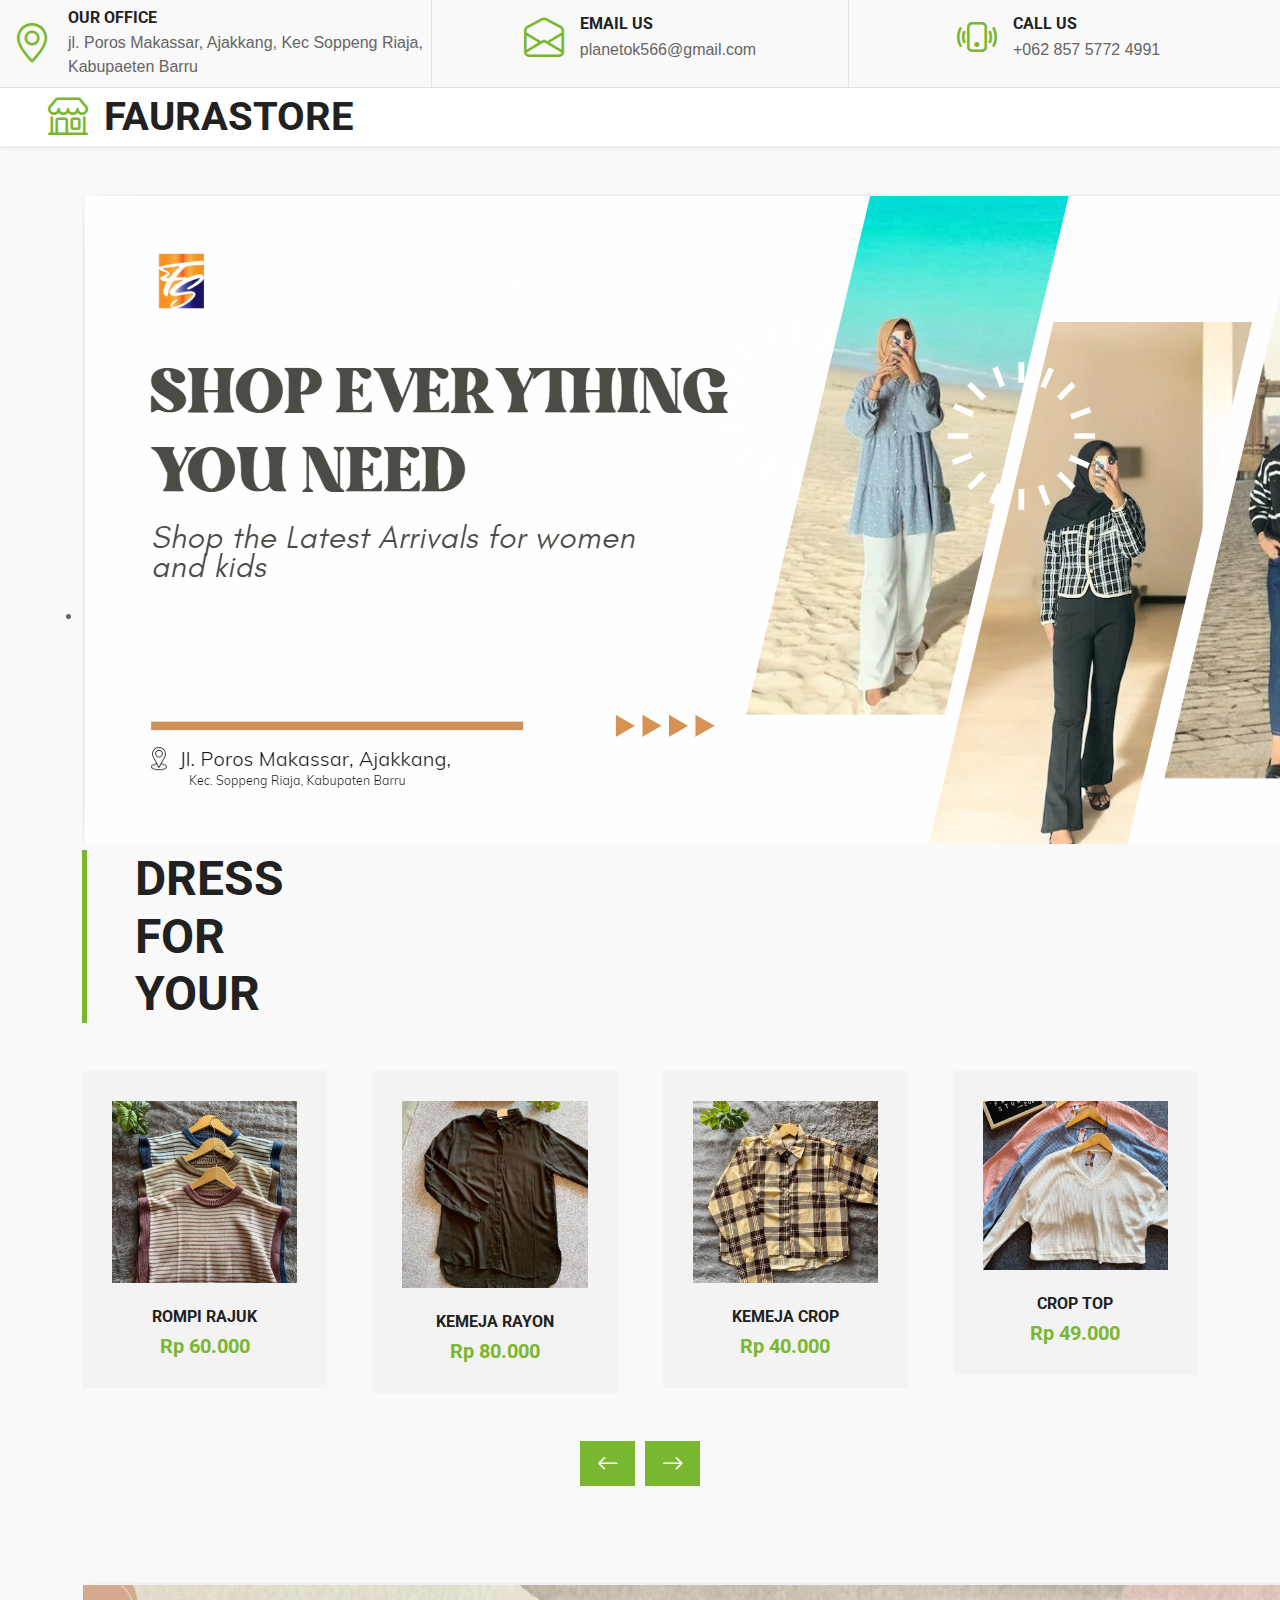
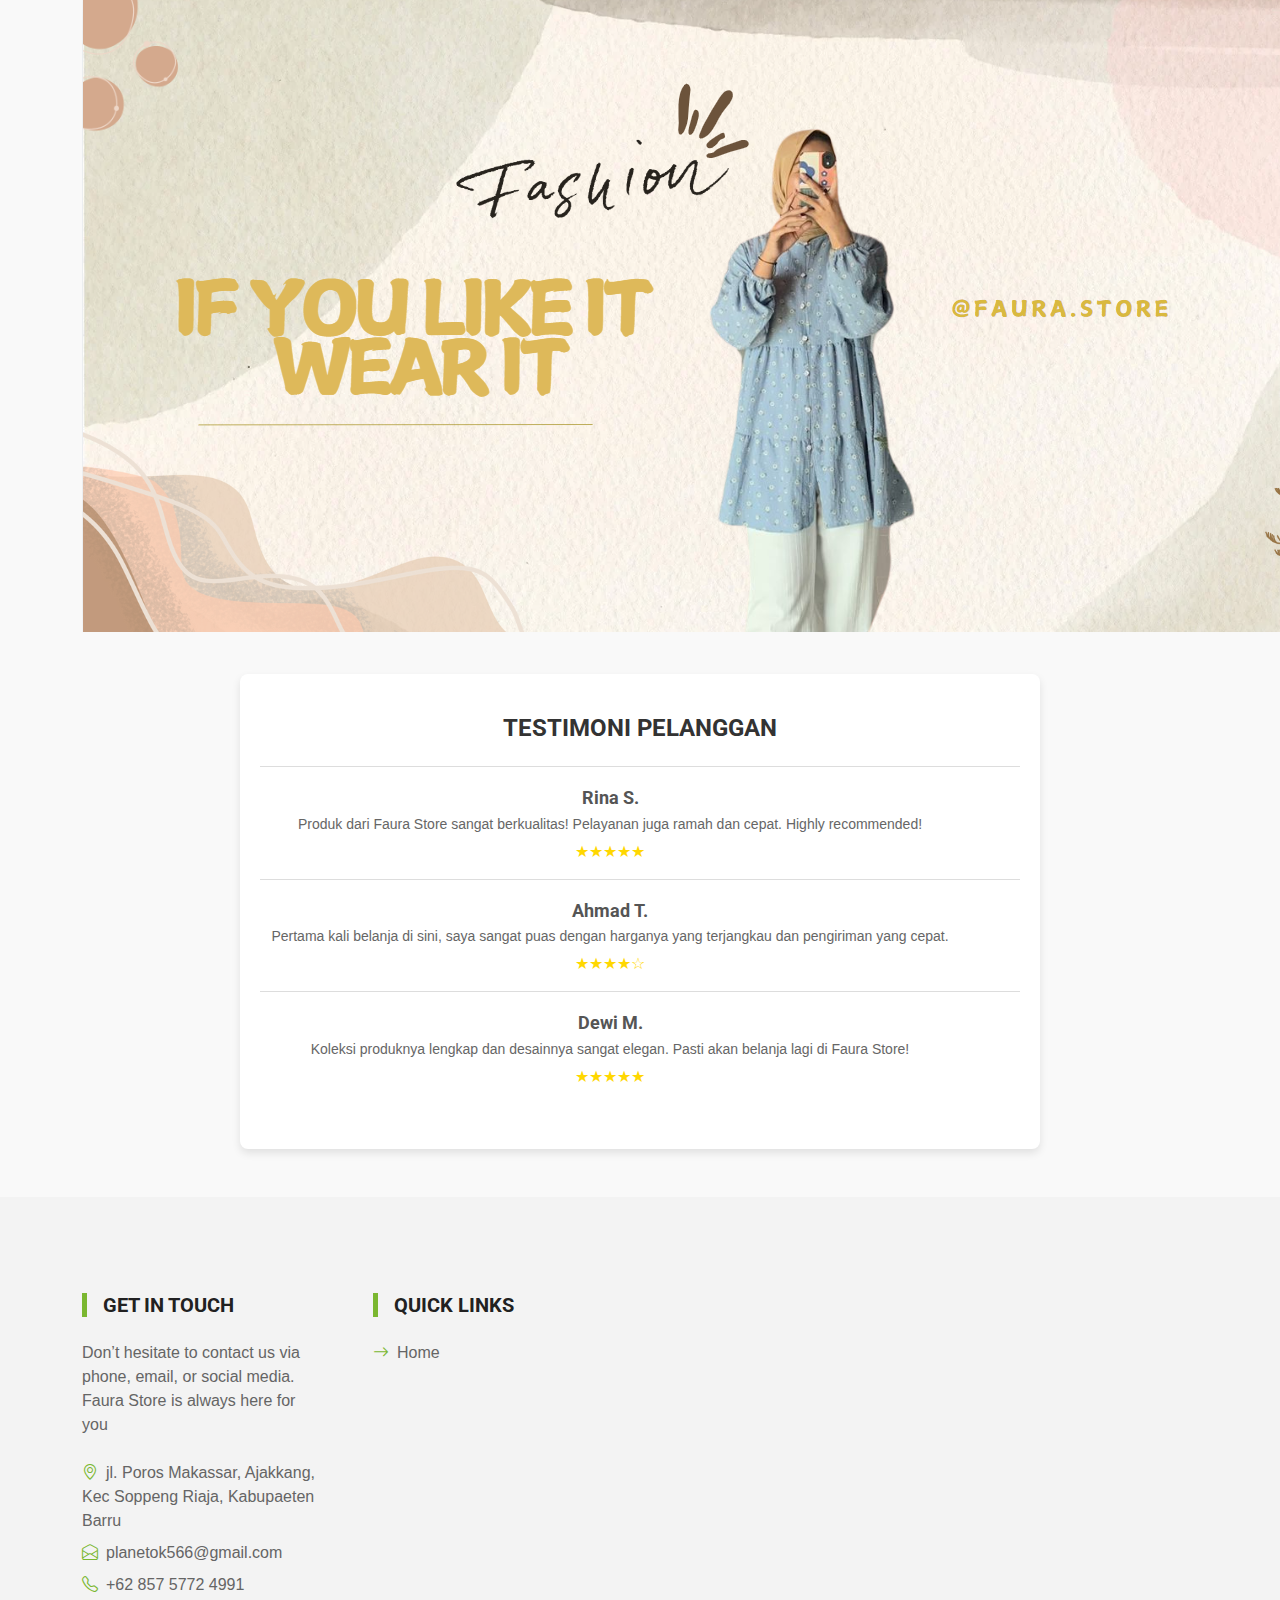
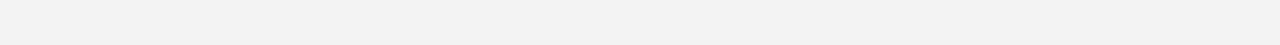
<file: index.html>
<!DOCTYPE html>
<html lang="en">

<head>
    <meta charset="utf-8">
    <title>FauraStore - Fashion Shop</title>

    <!-- Favicon -->
    <link href="img/favicon.ico" rel="icon">

    <!-- Google Web Fonts -->
    <link rel="preconnect" href="https://fonts.gstatic.com">
    <link href="https://fonts.googleapis.com/css2?family=Poppins&family=Roboto:wght@700&display=swap" rel="stylesheet">  

    <!-- Icon Font Stylesheet -->
    <link href="https://cdn.jsdelivr.net/npm/bootstrap-icons@1.4.1/font/bootstrap-icons.css" rel="stylesheet">
    <link href="lib/flaticon/font/flaticon.css" rel="stylesheet">

    <!-- Libraries Stylesheet -->
    <link href="lib/owlcarousel/assets/owl.carousel.min.css" rel="stylesheet">

    <!-- Customized Bootstrap Stylesheet -->
    <link href="css/bootstrap.min.css" rel="stylesheet">

    <!-- Template Stylesheet -->
    <link href="css/style.css" rel="stylesheet">
</head>

<body>
    <!-- Topbar Start -->
    <div class="container-fluid border-bottom d-none d-lg-block">
        <div class="row gx-0">
            <div class="col-lg-4 text-center py-2">
                <div class="d-inline-flex align-items-center">
                    <i class="bi bi-geo-alt fs-1 text-primary me-3"></i>
                    <div class="text-start">
                        <h6 class="text-uppercase mb-1">Our Office</h6>
                        <span>jl. Poros Makassar, Ajakkang, Kec Soppeng Riaja, Kabupaeten Barru</span>
                    </div>
                </div>
            </div>
            <div class="col-lg-4 text-center border-start border-end py-2">
                <div class="d-inline-flex align-items-center">
                    <i class="bi bi-envelope-open fs-1 text-primary me-3"></i>
                    <div class="text-start">
                        <h6 class="text-uppercase mb-1">Email Us</h6>
                        <span>planetok566@gmail.com</span>
                    </div>
                </div>
            </div>
            <div class="col-lg-4 text-center py-2">
                <div class="d-inline-flex align-items-center">
                    <i class="bi bi-phone-vibrate fs-1 text-primary me-3"></i>
                    <div class="text-start">
                        <h6 class="text-uppercase mb-1">Call Us</h6>
                        <span>+062 857 5772 4991</span>
                    </div>
                </div>
            </div>
        </div>
    </div>
    <!-- Topbar End -->


    <!-- Navbar Start -->
    <nav class="navbar navbar-expand-lg bg-white navbar-light shadow-sm py-3 py-lg-0 px-3 px-lg-0">
        <a href="index.html" class="navbar-brand ms-lg-5">
            <h1 class="m-0 text-uppercase text-dark"><i class="bi bi-shop fs-1 text-primary me-3"></i>FauraStore</h1>
        </a>
        <button class="navbar-toggler" type="button" data-bs-toggle="collapse" data-bs-target="#navbarCollapse">
            <span class="navbar-toggler-icon"></span>
        </button>
        <div class="collapse navbar-collapse" id="navbarCollapse">
            <div class="navbar-nav ms-auto py-0">
        </div>
    </nav>
    <!-- Navbar End -->


    <!-- Video Modal Start -->
    <div class="modal fade" id="videoModal" tabindex="-1" aria-labelledby="exampleModalLabel" aria-hidden="true">
        <div class="modal-dialog">
            <div class="modal-content rounded-0">
                <div class="modal-header">
                    <h5 class="modal-title" id="exampleModalLabel">Youtube Video</h5>
                    <button type="button" class="btn-close" data-bs-dismiss="modal" aria-label="Close"></button>
                </div>
                <div class="modal-body">
                    <!-- 16:9 aspect ratio -->
                    <div class="ratio ratio-16x9">
                        <iframe class="embed-responsive-item" src="" id="video" allowfullscreen allowscriptaccess="always"
                            allow="autoplay"></iframe>
                    </div>
                </div>
            </div>
        </div>
    </div>
    <!-- Video Modal End -->


    <!-- About Start -->
    <div class="container-fluid py-5">
        <div class="container">
            <div class="row gx-5">
                <div class="col-lg-5 mb-5 mb-lg-0" style="min-height: 400px;">
                    <div class="position-relative h-100">
                        <img class="position-absolute w-200 h-150 rounded" src="img/hero.png" style="object-fit: cover;">
                    </div>
                            <li class="nav-item w-50" role="presentation">
                                <button class="nav-link text-uppercase w-100" id="pills-2-tab" data-bs-toggle="pill"
                                    data-bs-target="#pills-2" type="button" role="tab" aria-controls="pills-2"
                                    aria-selected="false">Our Vission</button>
                            </li>
                        </ul>
                        <div class="tab-content" id="pills-tabContent">
                            <div class="tab-pane fade show active" id="pills-1" role="tabpanel" aria-labelledby="pills-1-tab">
                                <p class="mb-0">Tempor erat elitr at rebum at at clita aliquyam consetetur. Diam dolor diam ipsum et, tempor voluptua sit consetetur sit. Aliquyam diam amet diam et eos sadipscing labore. Clita erat ipsum et lorem et sit, sed stet no labore lorem sit. Sanctus clita duo justo et tempor consetetur takimata eirmod, dolores takimata consetetur invidunt magna dolores aliquyam dolores dolore. Amet erat amet et magna</p>
                            </div>
                            <div class="tab-pane fade" id="pills-2" role="tabpanel" aria-labelledby="pills-2-tab">
                                <p class="mb-0">Tempor erat elitr at rebum at at clita aliquyam consetetur. Diam dolor diam ipsum et, tempor voluptua sit consetetur sit. Aliquyam diam amet diam et eos sadipscing labore. Clita erat ipsum et lorem et sit, sed stet no labore lorem sit. Sanctus clita duo justo et tempor consetetur takimata eirmod, dolores takimata consetetur invidunt magna dolores aliquyam dolores dolore. Amet erat amet et magna</p>
                            </div>
                        </div>
                    </div>
                </div>
            </div>
        </div>
    </div>
    <!-- About End -->

    <p>&nbsp;&nbsp;&nbsp;&nbsp;&nbsp;&nbsp;&nbsp;&nbsp;</p>
    <p>&nbsp;&nbsp;&nbsp;&nbsp;&nbsp;&nbsp;&nbsp;&nbsp;</p>
    <p>&nbsp;&nbsp;&nbsp;&nbsp;&nbsp;&nbsp;&nbsp;&nbsp;</p>
    <p>&nbsp;&nbsp;&nbsp;&nbsp;&nbsp;&nbsp;&nbsp;&nbsp;</p>

    <!-- Products Start -->
    <div class="container-fluid py-5">
        <div class="container">
            <div class="border-start border-5 border-primary ps-5 mb-5" style="max-width: 100px;">
                <h1 class="display-5 text-uppercase mb-0">Dress For Your</h1>
            </div>
            <div class="owl-carousel product-carousel">
                <div class="pb-5">
                    <div class="product-item position-relative bg-light d-flex flex-column text-center">
                        <img class="img-fluid mb-4" src="img/product-1.jpg" alt="">
                        <h6 class="text-uppercase">Rompi rajuk</h6>
                        <h5 class="text-primary mb-0">Rp 60.000</h5>
                        <div class="btn-action d-flex justify-content-center">
                            <a class="btn btn-primary py-2 px-3" href=""><i class="bi bi-cart"></i></a>
                            <a class="btn btn-primary py-2 px-3" href=""><i class="bi bi-eye"></i></a>
                        </div>
                    </div>
                </div>
                <div class="pb-5">
                    <div class="product-item position-relative bg-light d-flex flex-column text-center">
                        <img class="img-fluid mb-4" src="img/product-2.jpg" alt="">
                        <h6 class="text-uppercase">Kemeja rayon</h6>
                        <h5 class="text-primary mb-0">Rp 80.000</h5>
                        <div class="btn-action d-flex justify-content-center">
                            <a class="btn btn-primary py-2 px-3" href=""><i class="bi bi-cart"></i></a>
                            <a class="btn btn-primary py-2 px-3" href=""><i class="bi bi-eye"></i></a>
                        </div>
                    </div>
                </div>
                <div class="pb-5">
                    <div class="product-item position-relative bg-light d-flex flex-column text-center">
                        <img class="img-fluid mb-4" src="img/product-3.jpg" alt="">
                        <h6 class="text-uppercase">Kemeja crop</h6>
                        <h5 class="text-primary mb-0">Rp 40.000</h5>
                        <div class="btn-action d-flex justify-content-center">
                            <a class="btn btn-primary py-2 px-3" href=""><i class="bi bi-cart"></i></a>
                            <a class="btn btn-primary py-2 px-3" href=""><i class="bi bi-eye"></i></a>
                        </div>
                    </div>
                </div>
                <div class="pb-5">
                    <div class="product-item position-relative bg-light d-flex flex-column text-center">
                        <img class="img-fluid mb-4" src="img/product-4.jpg" alt="">
                        <h6 class="text-uppercase">crop top</h6>
                        <h5 class="text-primary mb-0">Rp 49.000</h5>
                        <div class="btn-action d-flex justify-content-center">
                            <a class="btn btn-primary py-2 px-3" href=""><i class="bi bi-cart"></i></a>
                            <a class="btn btn-primary py-2 px-3" href=""><i class="bi bi-eye"></i></a>
                        </div>
                    </div>
                </div>
                <div class="pb-5">
                    <div class="product-item position-relative bg-light d-flex flex-column text-center">
                        <img class="img-fluid mb-4" src="img/product-5.jpg" alt="">
                        <h6 class="text-uppercase">Jaket crop</h6>
                        <h5 class="text-primary mb-0">Rp 70.000 </h5>
                        <div class="btn-action d-flex justify-content-center">
                            <a class="btn btn-primary py-2 px-3" href=""><i class="bi bi-cart"></i></a>
                            <a class="btn btn-primary py-2 px-3" href=""><i class="bi bi-eye"></i></a>
                        </div>
                    </div>
                </div>
            </div>
        </div>
    </div>
    <!-- Products End -->

     <!-- About Start -->
     <div class="container-fluid py-5">
        <div class="container">
            <div class="row gx-5">
                <div class="col-lg-5 mb-5 mb-lg-0" style="min-height: 300px;">
                    <div class="position-relative h-100">
                        <img class="position-absolute w-150 h-150 rounded" src="img/foto.png" style="object-fit: cover;">
                    </div>

                            </li>
                        </ul>
                            </div>
                        </div>
                    </div>
                </div>
            </div>
        </div>
    </div>
    <!-- About End -->

    <p>&nbsp;&nbsp;&nbsp;&nbsp;&nbsp;&nbsp;&nbsp;&nbsp;</p>
    <p>&nbsp;&nbsp;&nbsp;&nbsp;&nbsp;&nbsp;&nbsp;&nbsp;</p>
    <p>&nbsp;&nbsp;&nbsp;&nbsp;&nbsp;&nbsp;&nbsp;&nbsp;</p>
    <p>&nbsp;&nbsp;&nbsp;&nbsp;&nbsp;&nbsp;&nbsp;&nbsp;</p>
    <p>&nbsp;&nbsp;&nbsp;&nbsp;&nbsp;&nbsp;&nbsp;&nbsp;</p>
    <p>&nbsp;&nbsp;&nbsp;&nbsp;&nbsp;&nbsp;&nbsp;&nbsp;</p>
    <p>&nbsp;&nbsp;&nbsp;&nbsp;&nbsp;&nbsp;&nbsp;&nbsp;</p>
    <p>&nbsp;&nbsp;&nbsp;&nbsp;&nbsp;&nbsp;&nbsp;&nbsp;</p>
    
    <!-- Testimonial Start -->
   <!DOCTYPE html>
<html lang="en">
<head>
  <meta charset="UTF-8">
  <meta name="viewport" content="width=device-width, initial-scale=1.0">
  <title>Testimoni Produk - Faura Store</title>
</head>
<body>
  <div class="testimonial-section">
    <div class="testimonial-header">
      <h1>TESTIMONI PELANGGAN</h1>
    <div class="testimonial-card">
      </div>
      <div class="content">
        <h3>Rina S.</h3>
        <p>Produk dari Faura Store sangat berkualitas! Pelayanan juga ramah dan cepat. Highly recommended!</p>
        <div class="rating">★★★★★</div>
      </div>
    <div class="testimonial-card">
      </div>
      <div class="content">
        <h3>Ahmad T.</h3>
        <p>Pertama kali belanja di sini, saya sangat puas dengan harganya yang terjangkau dan pengiriman yang cepat.</p>
        <div class="rating">★★★★☆</div>
      </div>
    <div class="testimonial-card">
      </div>
      <div class="content">
        <h3>Dewi M.</h3>
        <p>Koleksi produknya lengkap dan desainnya sangat elegan. Pasti akan belanja lagi di Faura Store!</p>
        <div class="rating">★★★★★</div>
      </div>
    </div>
  </div>
</body>
</html>
    <!-- Testimonial End -->
    

    <!-- Footer Start -->
    <div class="container-fluid bg-light mt-5 py-5">
        <div class="container pt-5">
            <div class="row g-5">
                <div class="col-lg-3 col-md-6">
                    <h5 class="text-uppercase border-start border-5 border-primary ps-3 mb-4">Get In Touch</h5>
                    <p class="mb-4">Don’t hesitate to contact us via phone, email, or social media. Faura Store is always here for you</p>
                    <p class="mb-2"><i class="bi bi-geo-alt text-primary me-2"></i>jl. Poros Makassar, Ajakkang, Kec Soppeng Riaja, Kabupaeten Barru</p>
                    <p class="mb-2"><i class="bi bi-envelope-open text-primary me-2"></i>planetok566@gmail.com</p>
                    <p class="mb-0"><i class="bi bi-telephone text-primary me-2"></i>+62 857 5772 4991</p>
                </div>
                <div class="col-lg-3 col-md-6">
                    <h5 class="text-uppercase border-start border-5 border-primary ps-3 mb-4">Quick Links</h5>
                    <div class="d-flex flex-column justify-content-start">
                        <a class="text-body mb-2" href="#"><i class="bi bi-arrow-right text-primary me-2"></i>Home</a>
                    </div>
                </div>


    <!-- JavaScript Libraries -->
    <script src="https://code.jquery.com/jquery-3.4.1.min.js"></script>
    <script src="https://cdn.jsdelivr.net/npm/bootstrap@5.0.0/dist/js/bootstrap.bundle.min.js"></script>
    <script src="lib/easing/easing.min.js"></script>
    <script src="lib/waypoints/waypoints.min.js"></script>
    <script src="lib/owlcarousel/owl.carousel.min.js"></script>

    <!-- Template Javascript -->
    <script src="js/main.js"></script>
</body>

</html>
</file>
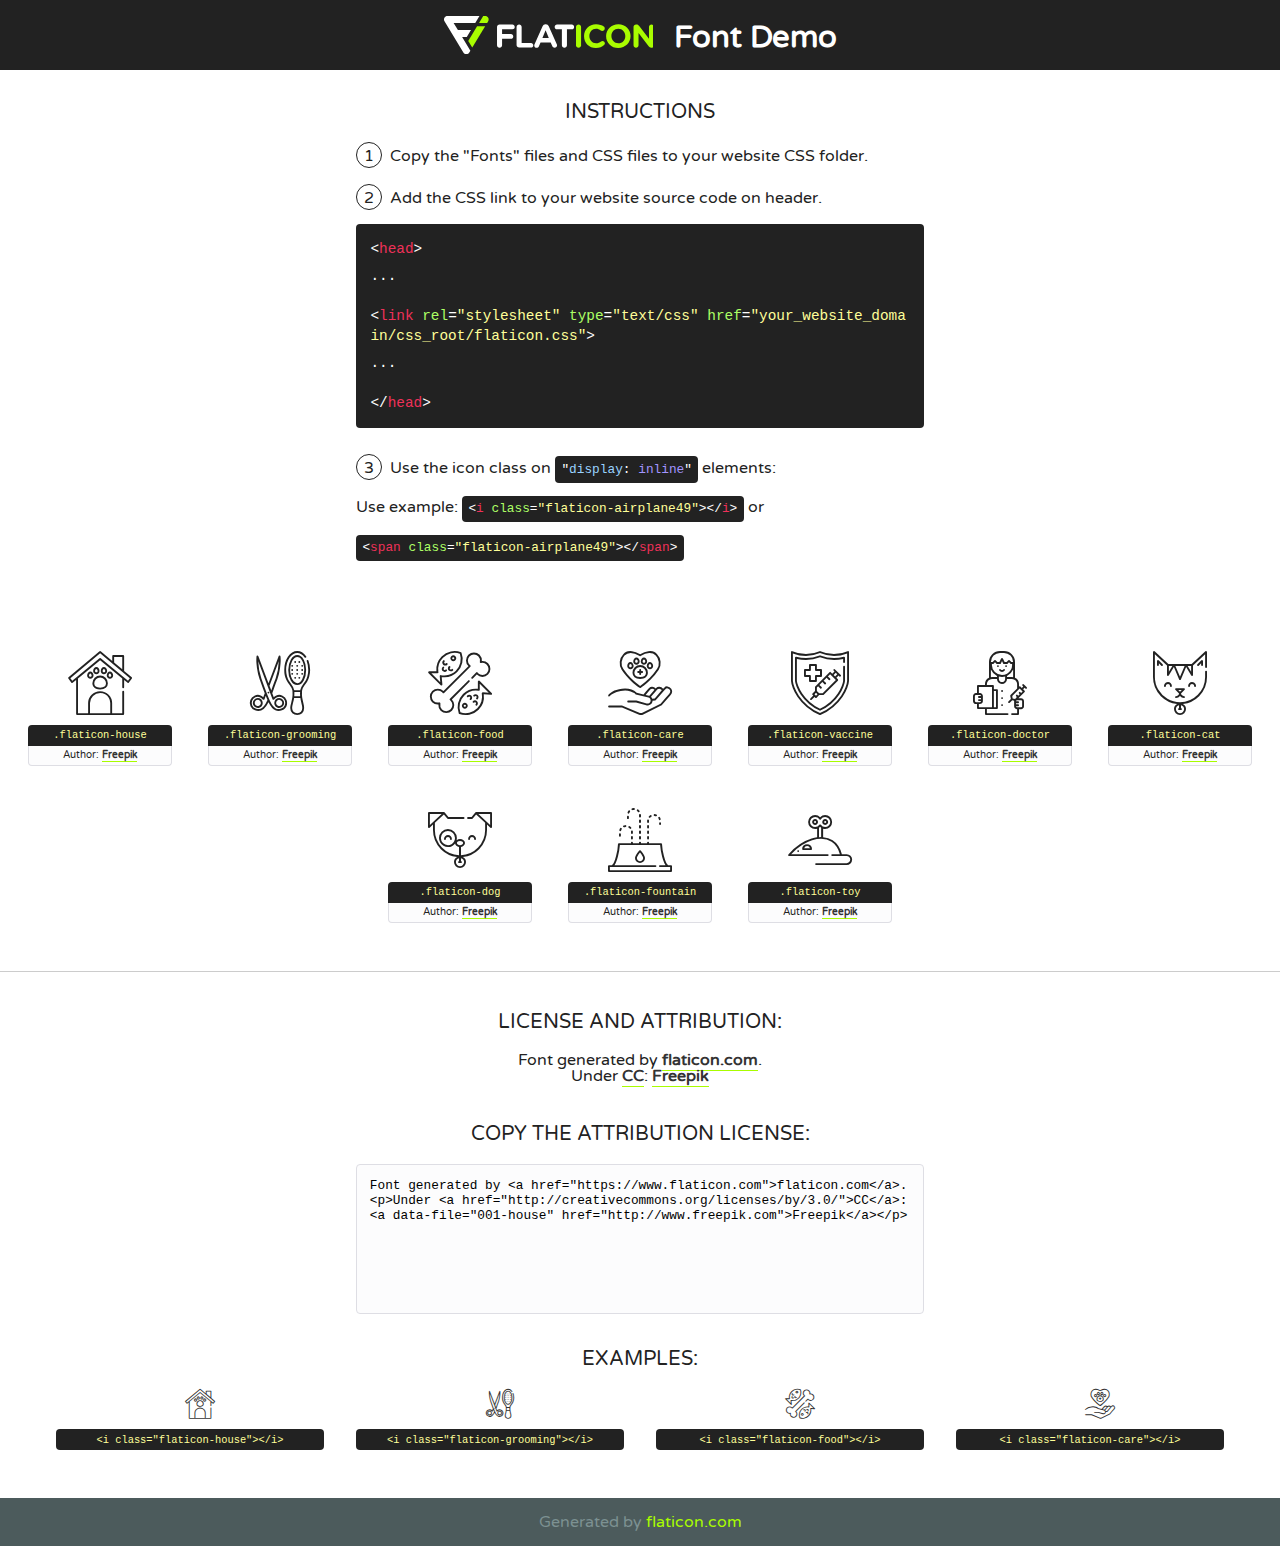
<file: lib/flaticon/font/flaticon.html>
<!DOCTYPE html>
<!--
  Flaticon icon font: Flaticon
  Creation date: 06/11/2020 05:08
-->
<html>
<!DOCTYPE html>
<html>

<head>
    <title>Flaticon WebFont</title>
    <link href="http://fonts.googleapis.com/css?family=Varela+Round" rel="stylesheet" type="text/css" />
    <link rel="stylesheet" type="text/css" href="flaticon.css">
    <meta charset="UTF-8">
    <style>
    html, body, div, span, applet, object, iframe,
    h1, h2, h3, h4, h5, h6, p, blockquote, pre,
    a, abbr, acronym, address, big, cite, code,
    del, dfn, em, img, ins, kbd, q, s, samp,
    small, strike, strong, sub, sup, tt, var,
    b, u, i, center,
    dl, dt, dd, ol, ul, li,
    fieldset, form, label, legend,
    table, caption, tbody, tfoot, thead, tr, th, td,
    article, aside, canvas, details, embed, 
    figure, figcaption, footer, header, hgroup, 
    menu, nav, output, ruby, section, summary,
    time, mark, audio, video {
        margin: 0;
        padding: 0;
        border: 0;
        font-size: 100%;
        font: inherit;
        vertical-align: baseline;
    }
    /* HTML5 display-role reset for older browsers */
    article, aside, details, figcaption, figure, 
    footer, header, hgroup, menu, nav, section {
        display: block;
    }
    body {
        line-height: 1;
    }
    ol, ul {
        list-style: none;
    }
    blockquote, q {
        quotes: none;
    }
    blockquote:before, blockquote:after,
    q:before, q:after {
        content: '';
        content: none;
    }
    table {
        border-collapse: collapse;
        border-spacing: 0;
    }
    body {
        font-family: 'Varela Round', Helvetica, Arial, sans-serif;
        font-size: 16px;
        color: #222;
    }
    a {
        color: #333;
        border-bottom: 1px solid #a9fd00;
        font-weight: bold;
        text-decoration: none;
    }
    * {
        -moz-box-sizing: border-box;
        -webkit-box-sizing: border-box;
        box-sizing: border-box;
        margin: 0;
        padding: 0;
    }
    [class^="flaticon-"]:before, [class*=" flaticon-"]:before, [class^="flaticon-"]:after, [class*=" flaticon-"]:after {
        font-family: Flaticon;
        font-size: 30px;
        font-style: normal;
        margin-left: 20px;
        color: #333;
    }
    .wrapper {
        max-width: 600px;
        margin: auto;
        padding: 0 1em;
    }
    .title {
        font-size: 1.25em;
        text-align: center;
        margin-bottom: 1em;
        text-transform: uppercase;
    }
    header {
        text-align: center;
        background-color: #222;
        color: #fff;
        padding: 1em;
    }
    header .logo {
        width: 210px;
        height: 38px;
        display: inline-block;
        vertical-align: middle;
        margin-right: 1em;
        border: none;
    }
    header strong {
        font-size: 1.95em;
        font-weight: bold;
        vertical-align: middle;
        margin-top: 5px;
        display: inline-block;
    }
    .demo {
        margin: 2em auto;
        line-height: 1.25em;
    }
    .demo ul li {
        margin-bottom: 1em;
    }
    .demo ul li .num {
        color: #222;
        border-radius: 20px;
        display: inline-block;
        width: 26px;
        padding: 3px;
        height: 26px;
        text-align: center;
        margin-right: 0.5em;
        border: 1px solid #222;
    }
    .demo ul li code {
        background-color: #222;
        border-radius: 4px;
        padding: 0.25em 0.5em;
        display: inline-block;
        color: #fff;
        font-family: Consolas,Monaco,Lucida Console,Liberation Mono,DejaVu Sans Mono,Bitstream Vera Sans Mono,Courier New, monospace;
        font-weight: lighter;
        margin-top: 1em;
        font-size: 0.8em;
        word-break: break-all;
    }
    .demo ul li code.big {
        padding: 1em;
        font-size: 0.9em;
    }
    .demo ul li code .red {
        color: #EF3159;
    }
    .demo ul li code .green {
        color: #ACFF65;
    }
    .demo ul li code .yellow {
        color: #FFFF99;
    }
    .demo ul li code .blue {
        color: #99D3FF;
    }
    .demo ul li code .purple {
        color: #A295FF;
    }
    .demo ul li code .dots {
        margin-top: 0.5em;
        display: block;
    }
    #glyphs {
        border-bottom: 1px solid #ccc;
        padding: 2em 0;
        text-align: center;
    }
    .glyph {
        display: inline-block;
        width: 9em;
        margin: 1em;
        text-align: center;
        vertical-align: top;
        background: #FFF;
    }
    .glyph .glyph-icon {
        padding: 10px;
        display: block;
        font-family:"Flaticon";
        font-size: 64px;
        line-height: 1;
    }
    .glyph .glyph-icon:before {
        font-size: 64px;
        color: #222;
        margin-left: 0;
    }
    .class-name {
        font-size: 0.65em;
        background-color: #222;
        color: #fff;
        border-radius: 4px 4px 0 0;
        padding: 0.5em;
        color: #FFFF99;
        font-family: Consolas,Monaco,Lucida Console,Liberation Mono,DejaVu Sans Mono,Bitstream Vera Sans Mono,Courier New, monospace;
    }
    .author-name {
        font-size: 0.6em;
        background-color: #fcfcfd;
        border: 1px solid #DEDEE4;
        border-top: 0;
        border-radius: 0 0 4px 4px;
        padding: 0.5em;
    }
    .class-name:last-child {
        font-size: 10px;
        color:#888;
    }
    .class-name:last-child a {
        font-size: 10px;
        color:#555;
    }
    .class-name:last-child a:hover {
        color:#a9fd00;
    }
    .glyph > input {
        display: block;
        width: 100px;
        margin: 5px auto;
        text-align: center;
        font-size: 12px;
        cursor: text;
    }
    .glyph > input.icon-input {
        font-family:"Flaticon";
        font-size: 16px;
        margin-bottom: 10px;
    }
    .attribution .title {
        margin-top: 2em;
    }
    .attribution textarea {
        background-color: #fcfcfd;
        padding: 1em;
        border: none;
        box-shadow: none;
        border: 1px solid #DEDEE4;
        border-radius: 4px;
        resize: none;
        width: 100%;
        height: 150px;
        font-size: 0.8em;
        font-family: Consolas,Monaco,Lucida Console,Liberation Mono,DejaVu Sans Mono,Bitstream Vera Sans Mono,Courier New, monospace;
        -webkit-appearance: none;
    }
    .iconsuse {
        margin: 2em auto;
        text-align: center;
        max-width: 1200px;
    }
    .iconsuse:after {
        content: '';
        display: table;
        clear: both;
    }
    .iconsuse .image {
        float: left;
        width: 25%;
        padding: 0 1em;
    }
    .iconsuse .image p {
        margin-bottom: 1em;
    }
    .iconsuse .image span {
        display: block;
        font-size: 0.65em;
        background-color: #222;
        color: #fff;
        border-radius: 4px;
        padding: 0.5em;
        color: #FFFF99;
        margin-top: 1em;
        font-family: Consolas,Monaco,Lucida Console,Liberation Mono,DejaVu Sans Mono,Bitstream Vera Sans Mono,Courier New, monospace;
    }
    #footer {
        text-align: center;
        background-color: #4C5B5C;
        color: #7c9192;
        padding: 1em;
    }
    #footer a {
        border: none;
        color: #a9fd00;
        font-weight: normal;
    }
    @media (max-width: 960px) {
        .iconsuse .image {
            width: 50%;
        }
    }
    @media (max-width: 560px) {
        .iconsuse .image {
            width: 100%;
        }
    }
    </style>
</head>

<body class="characters-off">

    <header>
        <a href="https://www.flaticon.com" target="_blank" class="logo">
            <svg version="1.1" xmlns="http://www.w3.org/2000/svg" xmlns:xlink="http://www.w3.org/1999/xlink" xmlns:a="http://ns.adobe.com/AdobeSVGViewerExtensions/3.0/" viewBox="0 0 560.875 102.036" enable-background="new 0 0 560.875 102.036" xml:space="preserve">
                <defs>
                </defs>
                <g>
                    <g class="letters">
                        <path fill="#ffffff" d="M141.596,29.675c0-3.777,2.985-6.767,6.764-6.767h34.438c3.426,0,6.15,2.728,6.15,6.15
                        c0,3.43-2.724,6.149-6.15,6.149h-27.674v13.091h23.719c3.429,0,6.151,2.724,6.151,6.15c0,3.43-2.723,6.149-6.151,6.149h-23.719
                        v17.574c0,3.773-2.986,6.761-6.764,6.761c-3.779,0-6.764-2.989-6.764-6.761V29.675z"></path>
                        <path fill="#ffffff" d="M193.844,29.149c0-3.781,2.985-6.767,6.764-6.767c3.776,0,6.763,2.985,6.763,6.767v42.957h25.039
                        c3.426,0,6.149,2.726,6.149,6.153c0,3.425-2.723,6.15-6.149,6.15h-31.802c-3.779,0-6.764-2.986-6.764-6.768V29.149z"></path>
                        <path fill="#ffffff" d="M241.891,75.71l21.438-48.407c1.492-3.341,4.215-5.357,7.906-5.357h0.792
                        c3.686,0,6.323,2.017,7.815,5.357l21.439,48.407c0.436,0.967,0.701,1.845,0.701,2.723c0,3.602-2.809,6.501-6.414,6.501
                        c-3.161,0-5.269-1.845-6.499-4.655l-4.132-9.661h-27.059l-4.301,10.102c-1.144,2.631-3.426,4.214-6.237,4.214
                        c-3.517,0-6.24-2.81-6.24-6.325C241.1,77.64,241.451,76.677,241.891,75.71z M279.932,58.666l-8.521-20.297l-8.526,20.297H279.932
                        z"></path>
                        <path fill="#ffffff" d="M314.864,35.387H301.86c-3.429,0-6.239-2.813-6.239-6.238c0-3.429,2.811-6.24,6.239-6.24h39.533
                        c3.426,0,6.237,2.811,6.237,6.24c0,3.425-2.811,6.238-6.237,6.238h-13.001v42.785c0,3.773-2.99,6.761-6.764,6.761
                        c-3.779,0-6.764-2.989-6.764-6.761V35.387z"></path>
                        <path fill="#A9FD00" d="M352.615,29.149c0-3.781,2.985-6.767,6.767-6.767c3.774,0,6.761,2.985,6.761,6.767v49.024
                        c0,3.773-2.987,6.761-6.761,6.761c-3.781,0-6.767-2.989-6.767-6.761V29.149z"></path>
                        <path fill="#A9FD00" d="M374.132,53.836v-0.179c0-17.481,13.178-31.801,32.065-31.801c9.22,0,15.459,2.458,20.557,6.238
                        c1.402,1.054,2.637,2.985,2.637,5.357c0,3.692-2.985,6.59-6.681,6.59c-1.845,0-3.071-0.702-4.044-1.319
                        c-3.776-2.813-7.729-4.393-12.562-4.393c-10.364,0-17.831,8.611-17.831,19.154v0.173c0,10.542,7.291,19.329,17.831,19.329
                        c5.715,0,9.492-1.756,13.359-4.834c1.049-0.874,2.458-1.491,4.039-1.491c3.429,0,6.325,2.813,6.325,6.236
                        c0,2.106-1.056,3.78-2.282,4.834c-5.539,4.834-12.036,7.733-21.878,7.733C387.572,85.464,374.132,71.493,374.132,53.836z"></path>
                        <path fill="#A9FD00" d="M433.009,53.836v-0.179c0-17.481,13.79-31.801,32.766-31.801c18.981,0,32.592,14.143,32.592,31.628v0.173
                        c0,17.483-13.785,31.807-32.769,31.807C446.625,85.464,433.009,71.32,433.009,53.836z M484.224,53.836v-0.179
                        c0-10.539-7.725-19.326-18.626-19.326c-10.893,0-18.449,8.611-18.449,19.154v0.173c0,10.542,7.73,19.329,18.626,19.329
                        C476.676,72.986,484.224,64.378,484.224,53.836z"></path>
                        <path fill="#A9FD00" d="M506.233,29.321c0-3.774,2.99-6.763,6.767-6.763h1.401c3.252,0,5.183,1.583,7.029,3.953l26.093,34.265
                        V29.059c0-3.692,2.99-6.677,6.681-6.677c3.683,0,6.671,2.985,6.671,6.677v48.934c0,3.78-2.987,6.765-6.764,6.765h-0.436
                        c-3.257,0-5.188-1.581-7.034-3.953l-27.056-35.492v32.944c0,3.687-2.985,6.676-6.678,6.676c-3.683,0-6.673-2.989-6.673-6.676
                        V29.321z"></path>
                    </g>
                    <g class="insignia">
                        <path fill="#ffffff" d="M48.372,56.137h12.517l11.156-18.537H37.186L25.688,18.539h57.825L94.668,0H9.271
                        C5.925,0,2.842,1.801,1.198,4.716c-1.644,2.907-1.593,6.482,0.134,9.343l50.38,83.501c1.678,2.781,4.689,4.476,7.938,4.476
                        c3.246,0,6.257-1.695,7.935-4.476l2.898-4.804L48.372,56.137z"></path>
                        <g class="i">
                            <path fill="#A9FD00" d="M93.575,18.539h0.031v0.004l21.652,0.004l2.705-4.488c1.727-2.861,1.778-6.436,0.133-9.343
                            C116.454,1.801,113.371,0,110.026,0h-5.294L93.575,18.539z"></path>
                            <polygon fill="#A9FD00" points="88.291,27.356 64.725,66.486 75.519,84.404 109.942,27.356"></polygon>
                        </g>
                    </g>
                </g>
            </svg>
        </a>
        <strong>Font Demo</strong>
    </header>


    <section class="demo wrapper">

        <p class="title">Instructions</p>

        <ul>
            <li>
                <span class="num">1</span>Copy the "Fonts" files and CSS files to your website CSS folder.
            </li>
            <li>
                <span class="num">2</span>Add the CSS link to your website source code on header.
                <code class="big">
                    &lt;<span class="red">head</span>&gt;
                    <br/><span class="dots">...</span>
                    <br/>&lt;<span class="red">link</span> <span class="green">rel</span>=<span class="yellow">"stylesheet"</span> <span class="green">type</span>=<span class="yellow">"text/css"</span> <span class="green">href</span>=<span class="yellow">"your_website_domain/css_root/flaticon.css"</span>&gt;
                    <br/><span class="dots">...</span>
                    <br/>&lt;/<span class="red">head</span>&gt;
                </code>
            </li>

            <li>
                <p>
                    <span class="num">3</span>Use the icon class on <code>"<span class="blue">display</span>:<span class="purple"> inline</span>"</code> elements:
                    <br />
                    Use example: <code>&lt;<span class="red">i</span> <span class="green">class</span>=<span class="yellow">&quot;flaticon-airplane49&quot;</span>&gt;&lt;/<span class="red">i</span>&gt;</code> or <code>&lt;<span class="red">span</span> <span class="green">class</span>=<span class="yellow">&quot;flaticon-airplane49&quot;</span>&gt;&lt;/<span class="red">span</span>&gt;</code>
            </li>
        </ul>

    </section>




   <section id="glyphs">          
    
      
        <div class="glyph"><div class="glyph-icon flaticon-house"></div>
            <div class="class-name">.flaticon-house</div>
            <div class="author-name">Author: <a data-file="001-house" href="http://www.freepik.com">Freepik</a> </div> 
        </div>        
        
        <div class="glyph"><div class="glyph-icon flaticon-grooming"></div>
            <div class="class-name">.flaticon-grooming</div>
            <div class="author-name">Author: <a data-file="002-grooming" href="http://www.freepik.com">Freepik</a> </div> 
        </div>        
        
        <div class="glyph"><div class="glyph-icon flaticon-food"></div>
            <div class="class-name">.flaticon-food</div>
            <div class="author-name">Author: <a data-file="003-food" href="http://www.freepik.com">Freepik</a> </div> 
        </div>        
        
        <div class="glyph"><div class="glyph-icon flaticon-care"></div>
            <div class="class-name">.flaticon-care</div>
            <div class="author-name">Author: <a data-file="004-care" href="http://www.freepik.com">Freepik</a> </div> 
        </div>        
        
        <div class="glyph"><div class="glyph-icon flaticon-vaccine"></div>
            <div class="class-name">.flaticon-vaccine</div>
            <div class="author-name">Author: <a data-file="005-vaccine" href="http://www.freepik.com">Freepik</a> </div> 
        </div>        
        
        <div class="glyph"><div class="glyph-icon flaticon-doctor"></div>
            <div class="class-name">.flaticon-doctor</div>
            <div class="author-name">Author: <a data-file="006-doctor" href="http://www.freepik.com">Freepik</a> </div> 
        </div>        
        
        <div class="glyph"><div class="glyph-icon flaticon-cat"></div>
            <div class="class-name">.flaticon-cat</div>
            <div class="author-name">Author: <a data-file="007-cat" href="http://www.freepik.com">Freepik</a> </div> 
        </div>        
        
        <div class="glyph"><div class="glyph-icon flaticon-dog"></div>
            <div class="class-name">.flaticon-dog</div>
            <div class="author-name">Author: <a data-file="008-dog" href="http://www.freepik.com">Freepik</a> </div> 
        </div>        
        
        <div class="glyph"><div class="glyph-icon flaticon-fountain"></div>
            <div class="class-name">.flaticon-fountain</div>
            <div class="author-name">Author: <a data-file="009-fountain" href="http://www.freepik.com">Freepik</a> </div> 
        </div>        
        
        <div class="glyph"><div class="glyph-icon flaticon-toy"></div>
            <div class="class-name">.flaticon-toy</div>
            <div class="author-name">Author: <a data-file="010-toy" href="http://www.freepik.com">Freepik</a> </div> 
        </div>        
        

    </section>



    <section class="attribution wrapper"   style="text-align:center;">

      <div class="title">License and attribution:</div><div class="attrDiv">Font generated by <a href="https://www.flaticon.com">flaticon.com</a>. <div><p>Under <a href="http://creativecommons.org/licenses/by/3.0/">CC</a>: <a data-file="001-house" href="http://www.freepik.com">Freepik</a></p>  </div>
      </div>
      <div class="title">Copy the Attribution License:</div>

    <textarea onclick="this.focus();this.select();">Font generated by &lt;a href=&quot;https://www.flaticon.com&quot;&gt;flaticon.com&lt;/a&gt;. <p>Under <a href="http://creativecommons.org/licenses/by/3.0/">CC</a>: <a data-file="001-house" href="http://www.freepik.com">Freepik</a></p>  
     </textarea>

    </section>

    <section class="iconsuse">

          <div class="title">Examples:</div>            
             
            <div class="image">
                <p>
                    <i class="glyph-icon flaticon-house"></i> 
                    <span>&lt;i class=&quot;flaticon-house&quot;&gt;&lt;/i&gt;</span>
                </p>
            </div>
            
            <div class="image">
                <p>
                    <i class="glyph-icon flaticon-grooming"></i> 
                    <span>&lt;i class=&quot;flaticon-grooming&quot;&gt;&lt;/i&gt;</span>
                </p>
            </div>
            
            <div class="image">
                <p>
                    <i class="glyph-icon flaticon-food"></i> 
                    <span>&lt;i class=&quot;flaticon-food&quot;&gt;&lt;/i&gt;</span>
                </p>
            </div>
            
            <div class="image">
                <p>
                    <i class="glyph-icon flaticon-care"></i> 
                    <span>&lt;i class=&quot;flaticon-care&quot;&gt;&lt;/i&gt;</span>
                </p>
            </div>
                       
        </div>
                            
    </section>

<div id="footer">
    <div>Generated by <a href="https://www.flaticon.com">flaticon.com</a>
    </div>
</div>



</body>
</html>
</file>
<file: lib/flaticon/font/flaticon.css>
/*
  	Flaticon icon font: Flaticon
  	Creation date: 06/11/2020 05:08
  	*/

@font-face {
  font-family: "Flaticon";
  src: url("./Flaticon.eot");
  src: url("./Flaticon.eot?#iefix") format("embedded-opentype"),
       url("./Flaticon.woff2") format("woff2"),
       url("./Flaticon.woff") format("woff"),
       url("./Flaticon.ttf") format("truetype"),
       url("./Flaticon.svg#Flaticon") format("svg");
  font-weight: normal;
  font-style: normal;
}

@media screen and (-webkit-min-device-pixel-ratio:0) {
  @font-face {
    font-family: "Flaticon";
    src: url("./Flaticon.svg#Flaticon") format("svg");
  }
}

[class^="flaticon-"]:before, [class*=" flaticon-"]:before,
[class^="flaticon-"]:after, [class*=" flaticon-"]:after {   
  font-family: Flaticon;
        font-size: 20px;
font-style: normal;
margin-left: 20px;
}

.flaticon-house:before { content: "\f100"; }
.flaticon-grooming:before { content: "\f101"; }
.flaticon-food:before { content: "\f102"; }
.flaticon-care:before { content: "\f103"; }
.flaticon-vaccine:before { content: "\f104"; }
.flaticon-doctor:before { content: "\f105"; }
.flaticon-cat:before { content: "\f106"; }
.flaticon-dog:before { content: "\f107"; }
.flaticon-fountain:before { content: "\f108"; }
.flaticon-toy:before { content: "\f109"; }
</file>
<file: css/style.css>
/********** Template CSS **********/
:root {
    --primary: #7AB730;
    --secondary: #FFD33C;
    --light: #F3F3F3;
    --dark: #212121;
}

[class^=flaticon-]:before,
[class*=" flaticon-"]:before,
[class^=flaticon-]:after,
[class*=" flaticon-"]:after {
    font-size: inherit;
    margin-left: 0;
}

.btn {
    font-family: 'Roboto', sans-serif;
    text-transform: uppercase;
    font-weight: 700;
    transition: .5s;
}

.btn-primary {
    color: #FFFFFF;
}

.btn-square {
    width: 36px;
    height: 36px;
}

.btn-sm-square {
    width: 28px;
    height: 28px;
}

.btn-lg-square {
    width: 46px;
    height: 46px;
}

.btn-square,
.btn-sm-square,
.btn-lg-square {
    padding-left: 0;
    padding-right: 0;
    text-align: center;
}

.back-to-top {
    position: fixed;
    display: none;
    right: 30px;
    bottom: 0;
    border-radius: 0;
    z-index: 99;
}

.navbar-light .navbar-nav .nav-link {
    font-family: 'Roboto', sans-serif;
    position: relative;
    margin-left: 30px;
    padding: 30px 0;
    font-size: 18px;
    font-weight: 700;
    text-transform: uppercase;
    color: var(--dark);
    outline: none;
    transition: .5s;
}

.sticky-top.navbar-light .navbar-nav .nav-link {
    padding: 20px 0;
}

.navbar-light .navbar-nav .nav-link:hover,
.navbar-light .navbar-nav .nav-link.active {
    color: var(--primary);
}

@media (min-width: 992px) {
    .navbar-light .navbar-nav .nav-link::before {
        position: absolute;
        content: "";
        width: 0;
        height: 7px;
        top: -4px;
        left: 50%;
        background: var(--primary);
        transition: .5s;
    }

    .navbar-light .navbar-nav .nav-link:hover::before,
    .navbar-light .navbar-nav .nav-link.active::before {
        width: 100%;
        left: 0;
    }

    .navbar-light .navbar-nav .nav-link.nav-contact::before {
        width: 100%;
        height: 1px;
        top: -1px;
        left: 0;
    }
}

@media (max-width: 991.98px) {
    .navbar-light .navbar-nav .nav-link  {
        margin-left: 0;
        padding: 10px 0;
    }
}

.hero-header {
    background: url(../img/hero.png) top right no-repeat;
    background-size: cover;
}

.btn-play {
    position: relative;
    display: block;
    box-sizing: content-box;
    width: 16px;
    height: 26px;
    border-radius: 100%;
    border: none;
    outline: none !important;
    padding: 18px 20px 20px 28px;
    background: #FFFFFF;
}

.btn-play:before {
    content: "";
    position: absolute;
    z-index: 0;
    left: 50%;
    top: 50%;
    transform: translateX(-50%) translateY(-50%);
    display: block;
    width: 60px;
    height: 60px;
    background: #FFFFFF;
    border-radius: 100%;
    animation: pulse-border 1500ms ease-out infinite;
}

.btn-play:after {
    content: "";
    position: absolute;
    z-index: 1;
    left: 50%;
    top: 50%;
    transform: translateX(-50%) translateY(-50%);
    display: block;
    width: 60px;
    height: 60px;
    background: #FFFFFF;
    border-radius: 100%;
    transition: all 200ms;
}

.btn-play span {
    display: block;
    position: relative;
    z-index: 3;
    width: 0;
    height: 0;
    left: -1px;
    border-left: 16px solid var(--primary);
    border-top: 11px solid transparent;
    border-bottom: 11px solid transparent;
}

@keyframes pulse-border {
    0% {
        transform: translateX(-50%) translateY(-50%) translateZ(0) scale(1);
        opacity: 1;
    }

    100% {
        transform: translateX(-50%) translateY(-50%) translateZ(0) scale(2);
        opacity: 0;
    }
}

#videoModal .modal-dialog {
    position: relative;
    max-width: 800px;
    margin: 60px auto 0 auto;
}

#videoModal .modal-body {
    position: relative;
    padding: 0px;
}

#videoModal .close {
    position: absolute;
    width: 30px;
    height: 30px;
    right: 0px;
    top: -30px;
    z-index: 999;
    font-size: 30px;
    font-weight: normal;
    color: #FFFFFF;
    background: #000000;
    opacity: 1;
}

.service-item a i {
    position: relative;
    padding-left: 20px;
    transition: .3s;
}

.service-item a:hover i {
    padding-left: 50px;
}

.service-item a i::after {
    position: absolute;
    content: "";
    width: 20px;
    height: 2px;
    top: 50%;
    left: 10px;
    margin-top: -1px;
    background: var(--primary);
    transition: .3s;
}

.service-item a:hover i::after {
    width: 50px;
}

.product-item {
    padding: 30px;
}

.product-item .btn-action {
    position: absolute;
    width: 100%;
    bottom: -40px;
    left: 0;
    opacity: 0;
    transition: .5s;
}

.product-item:hover .btn-action {
    bottom: -20px;
    opacity: 1;
}

.product-carousel .owl-nav {
    width: 100%;
    text-align: center;
    display: flex;
    justify-content: center;
}

.product-carousel .owl-nav .owl-prev,
.product-carousel .owl-nav .owl-next{
    position: relative;
    margin: 0 5px;
    width: 55px;
    height: 45px;
    display: flex;
    align-items: center;
    justify-content: center;
    color: #FFFFFF;
    background: var(--primary);
    font-size: 22px;
    transition: .5s;
}

.product-carousel .owl-nav .owl-prev:hover,
.product-carousel .owl-nav .owl-next:hover {
    color: var(--dark);
}

.bg-offer {
    background: url(../img/offer.jpg) top right no-repeat;
    background-size: cover;
}

.price-carousel::after {
    position: absolute;
    content: "";
    width: 100%;
    height: 50%;
    bottom: 0;
    left: 0;
    background: var(--primary);
    border-radius: 8px 8px 50% 50%;
    z-index: -1;
}

.price-carousel .owl-nav {
    margin-top: 35px;
    width: 100%;
    text-align: center;
    display: flex;
    justify-content: center;
}

.price-carousel .owl-nav .owl-prev,
.price-carousel .owl-nav .owl-next{
    position: relative;
    margin: 0 5px;
    width: 45px;
    height: 45px;
    display: flex;
    align-items: center;
    justify-content: center;
    color: var(--primary);
    background: #FFFFFF;
    font-size: 22px;
    border-radius: 45px;
    transition: .5s;
}

.price-carousel .owl-nav .owl-prev:hover,
.price-carousel .owl-nav .owl-next:hover {
    color: var(--dark);
}

.team-carousel .owl-nav {
    position: absolute;
    width: 50px;
    height: 160px;
    top: calc(50% - 80px);
    right: 0;
    z-index: 1;
}

.team-carousel .owl-nav .owl-prev,
.team-carousel .owl-nav .owl-next {
    position: relative;
    width: 50px;
    height: 50px;
    margin: 15px 0;
    display: flex;
    align-items: center;
    justify-content: center;
    color: #FFFFFF;
    background: var(--primary);
    font-size: 22px;
    transition: .5s;
}

.team-carousel .owl-nav .owl-prev:hover,
.team-carousel .owl-nav .owl-next:hover {
    color: var(--dark);
}

.team-item img {
    transition: .5s;
}

.team-item:hover img {
    transform: scale(1.2);
}

.team-item .team-overlay {
    position: absolute;
    top: 45px;
    right: 45px;
    bottom: 45px;
    left: 45px;
    display: flex;
    align-items: center;
    justify-content: center;
    background: rgba(122, 183, 48, .8);
    transition: .5s;
    opacity: 0;
}

.team-item:hover .team-overlay {
    top: 0;
    right: 0;
    bottom: 0;
    left: 0;
    opacity: 1;
}

.bg-testimonial {
    background: url(../img/testimonial.png) top left no-repeat;
    background-size: cover;
}

body {
  font-family: Arial, sans-serif;
  margin: 0;
  padding: 0;
  background-color: #f9f9f9;
}
.testimonial-section {
  background-color: #fff;
  padding: 40px 20px;
  box-shadow: 0 4px 8px rgba(0, 0, 0, 0.1);
  max-width: 800px;
  margin: 40px auto;
  border-radius: 8px;
}
.testimonial-header {
  text-align: center;
  margin-bottom: 20px;
}
.testimonial-header h1 {
  font-size: 24px;
  color: #333;
}
.testimonial-card {
  display: flex;
  align-items: flex-start;
  margin-bottom: 20px;
  border-bottom: 1px solid #ddd;
  padding-bottom: 15px;
}
.testimonial-card:last-child {
  border-bottom: none;
}
.avatar {
  width: 60px;
  height: 60px;
  border-radius: 50%;
  overflow: hidden;
  margin-right: 15px;
}
.avatar img {
  width: 100%;
  height: 100%;
  object-fit: cover;
}
.content {
  max-width: 700px;
}
.content h3 {
  font-size: 18px;
  margin: 0 0 5px;
  color: #555;
}
.content p {
  font-size: 14px;
  margin: 0;
  color: #666;
}
.rating {
  color: #FFD700;
  margin-top: 5px;
}

.testimonial-carousel .owl-nav {
    position: absolute;
    width: 100%;
    height: 46px;
    top: calc(50% - 23px);
    left: 0;
    display: flex;
    justify-content: space-between;
    z-index: 1;
}

.testimonial-carousel .owl-nav .owl-prev,
.testimonial-carousel .owl-nav .owl-next {
    position: relative;
    width: 46px;
    height: 46px;
    display: flex;
    align-items: center;
    justify-content: center;
    color: #FFFFFF;
    background: var(--primary);
    font-size: 22px;
    transition: .5s;
}

.testimonial-carousel .owl-nav .owl-prev:hover,
.testimonial-carousel .owl-nav .owl-next:hover {
    color: var(--dark);
}

.testimonial-carousel .owl-item img {
    width: 100px;
    height: 100px;
}

@media (min-width: 576px) {
    .blog-item .row {
        height: 300px;
    }
}

.blog-item a i {
    position: relative;
    padding-left: 20px;
    transition: .3s;
}

.blog-item a:hover i {
    padding-left: 50px;
}

.blog-item a i::after {
    position: absolute;
    content: "";
    width: 20px;
    height: 2px;
    top: 50%;
    left: 10px;
    margin-top: -1px;
    background: var(--primary);
    transition: .3s;
}

.blog-item a:hover i::after {
    width: 50px;
}
</file>
